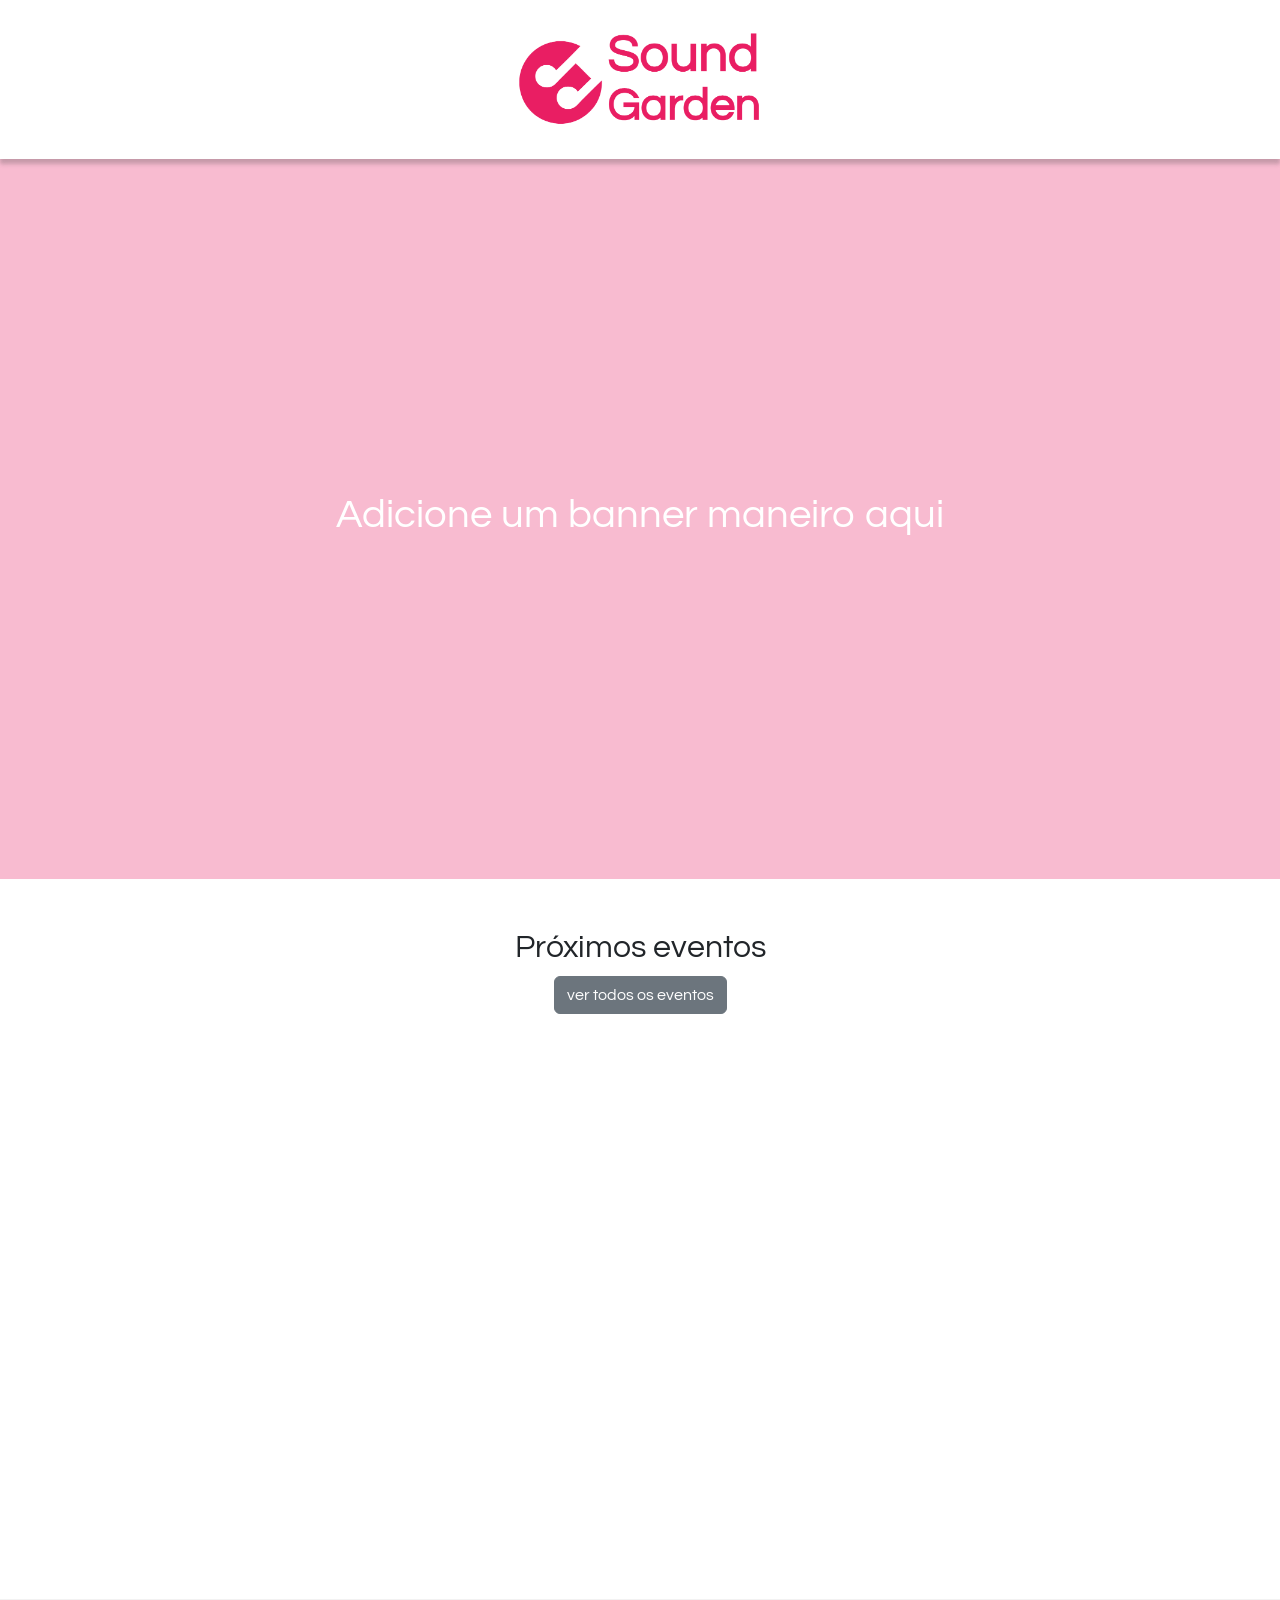
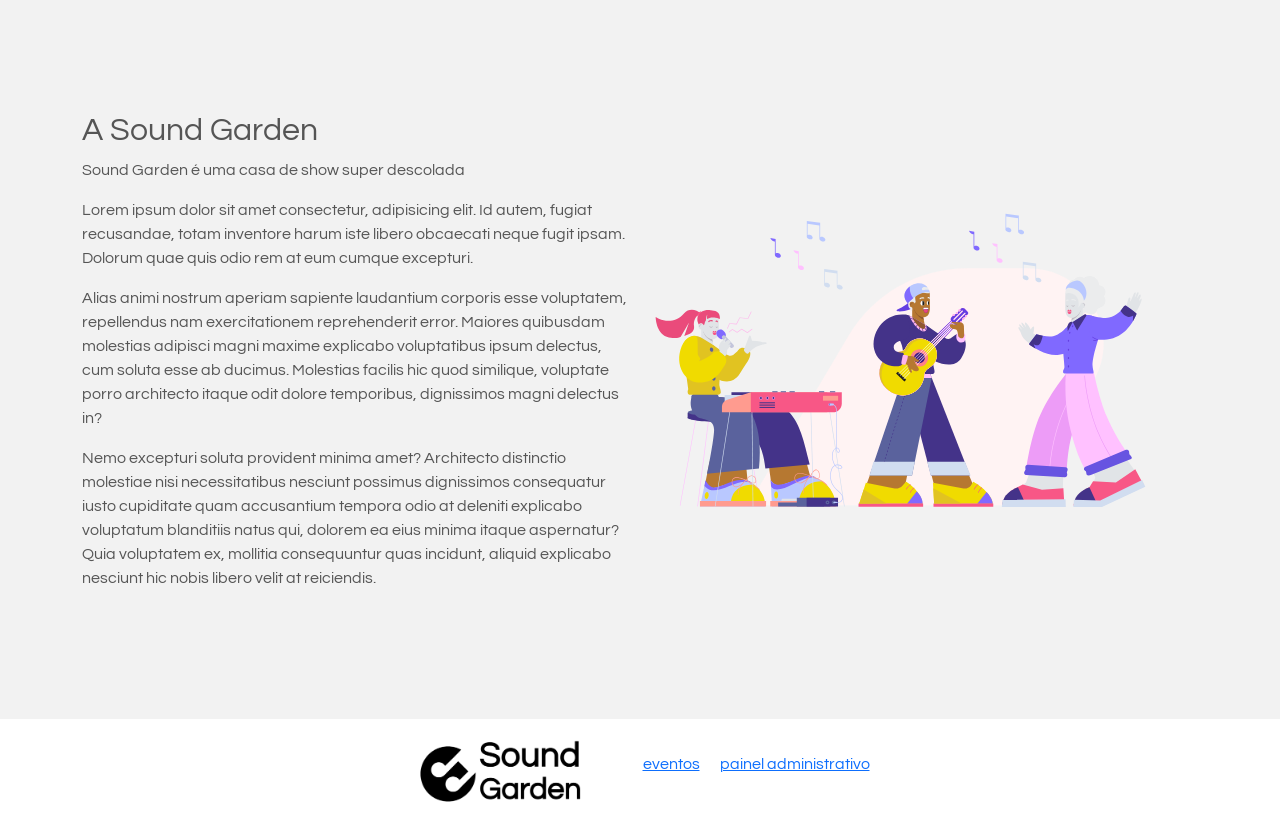
<file: index.html>
<!DOCTYPE html>
<html lang="en">

<!DOCTYPE html>
<html lang="en">

<head>
    <meta charset="UTF-8">
    <meta http-equiv="X-UA-Compatible" content="IE=edge">
    <meta name="viewport" content="width=device-width, initial-scale=1.0">
    <title>Sound Garden</title>
    <link href="https://cdn.jsdelivr.net/npm/bootstrap@5.0.2/dist/css/bootstrap.min.css" rel="stylesheet"
        integrity="sha384-EVSTQN3/azprG1Anm3QDgpJLIm9Nao0Yz1ztcQTwFspd3yD65VohhpuuCOmLASjC" crossorigin="anonymous">
    <link rel="stylesheet" href="css/style.css">   
    <link rel="stylesheet" href="css/modal.css">
</head>

<body>
    <header class=" d-flex justify-content-center align-items-center">
        <img src="img/Sound-logo (1).png" width="300" alt="">
    </header>
    <main>
        <section class="full d-flex justify-content-center align-items-center" style="background-color: #F8BBD0; color: #fff">
            <div class="text-center">
                <h1>Adicione um banner maneiro aqui</h1>
            </div>
        </section>
        <section class="full">
            <div class="container text-center">
                <h2>Próximos eventos</h2>
            </div>
            <div class="d-flex justify-content-center align-items-center flex-wrap" id="divEventos">
            </div>
            <div class="container text-center">
                <a href="eventos.html" class="btn btn-secondary">ver todos os eventos</a>
            </div>
        </section>
        <section class="full d-flex justify-content-center align-items-center"
            style="background-color: #f2f2f2; color: #555">
            <div class="container">
                <div class="row d-flex justify-content-center align-items-center">
                    <div class="col">
                        <h2>A Sound Garden</h2>

                        <p>Sound Garden é uma casa de show super descolada</p>

                        <p>Lorem ipsum dolor sit amet consectetur, adipisicing elit. Id autem, fugiat recusandae, totam
                            inventore harum iste libero obcaecati neque fugit ipsam. Dolorum quae quis odio rem at eum
                            cumque excepturi.</p>
                        <p>Alias animi nostrum aperiam sapiente laudantium
                            corporis esse voluptatem, repellendus nam exercitationem reprehenderit error. Maiores
                            quibusdam molestias adipisci magni maxime explicabo voluptatibus ipsum delectus, cum soluta
                            esse ab ducimus. Molestias facilis hic quod similique, voluptate porro architecto itaque
                            odit dolore temporibus, dignissimos magni delectus in?</p>
                        <p>Nemo excepturi soluta provident minima amet? Architecto
                            distinctio molestiae nisi necessitatibus nesciunt possimus dignissimos consequatur iusto
                            cupiditate quam accusantium tempora odio at deleniti explicabo voluptatum blanditiis natus
                            qui, dolorem ea eius minima itaque aspernatur? Quia voluptatem ex, mollitia consequuntur
                            quas incidunt, aliquid explicabo nesciunt hic nobis libero velit at reiciendis.</p>
                    </div>
                    <div class="col">
                        <img src="img/music.svg" width="500px">
                    </div>
                </div>
            </div>
        </section>
        
        <div class="modal" id="myModal" tabindex="-1" aria-labelledby="modal de reserva" aria-hidden="true">
            <div class="modal-dialog modal-dialog-centered">
                <div class="modal-content">
                    <div class="modal-header">
                        <button id="modal-home-fechar" type="button" class="btn-close" data-bs-dismiss="modal" aria-label="Close"></button>
                    </div>
                    <div class="modal-body">
                        <form id="reserva" class="col-12">
                            <input type="hidden" name="event_id" id="id" value="" />
                            <input type="hidden" name="number_tickets" value="1" />
                            <div class="mb-3">
                                <label for="nome" class="form-label">Nome</label>
                                <input type="text" class="form-control" id="nome" required aria-describedby="nome" name="owner_name" />
                            </div>
                            <div class="mb-3">
                                <label for="email" class="form-label">Email</label>
                                <input type="email" class="form-control" id="email" required aria-describedby="email" name="owner_email" />
                            </div>
                        </form>
                    </div>
                    <div class="modal-footer">
                        <button id="modal-home-cancelar" type="button" class="btn btn-secondary" data-bs-dismiss="modal">
                Cancelar
              </button>
                        <button type="submit" class="btn btn-primary" form="reserva">
                Confirmar
              </button>
                    </div>
                </div>
            </div>
        </div>

    </main>
    <footer>
        <div class="container d-flex justify-content-center align-items-center">
            <a href="#">
                <img src="img/Sound-logo-black (1).png" width="200px" alt="">
            </a>
            <nav>
                <ul>
                    <li>
                        <a href="eventos.html">eventos</a>
                    </li>
                    <li>
                        <a href="admin.html">painel administrativo</a>
                    </li>
                </ul>
            </nav>
        </div>
    </footer>
    <script src="js/script.js"></script>
    <script src="js/modal-home.js"></script>
</body>

</html>
</file>
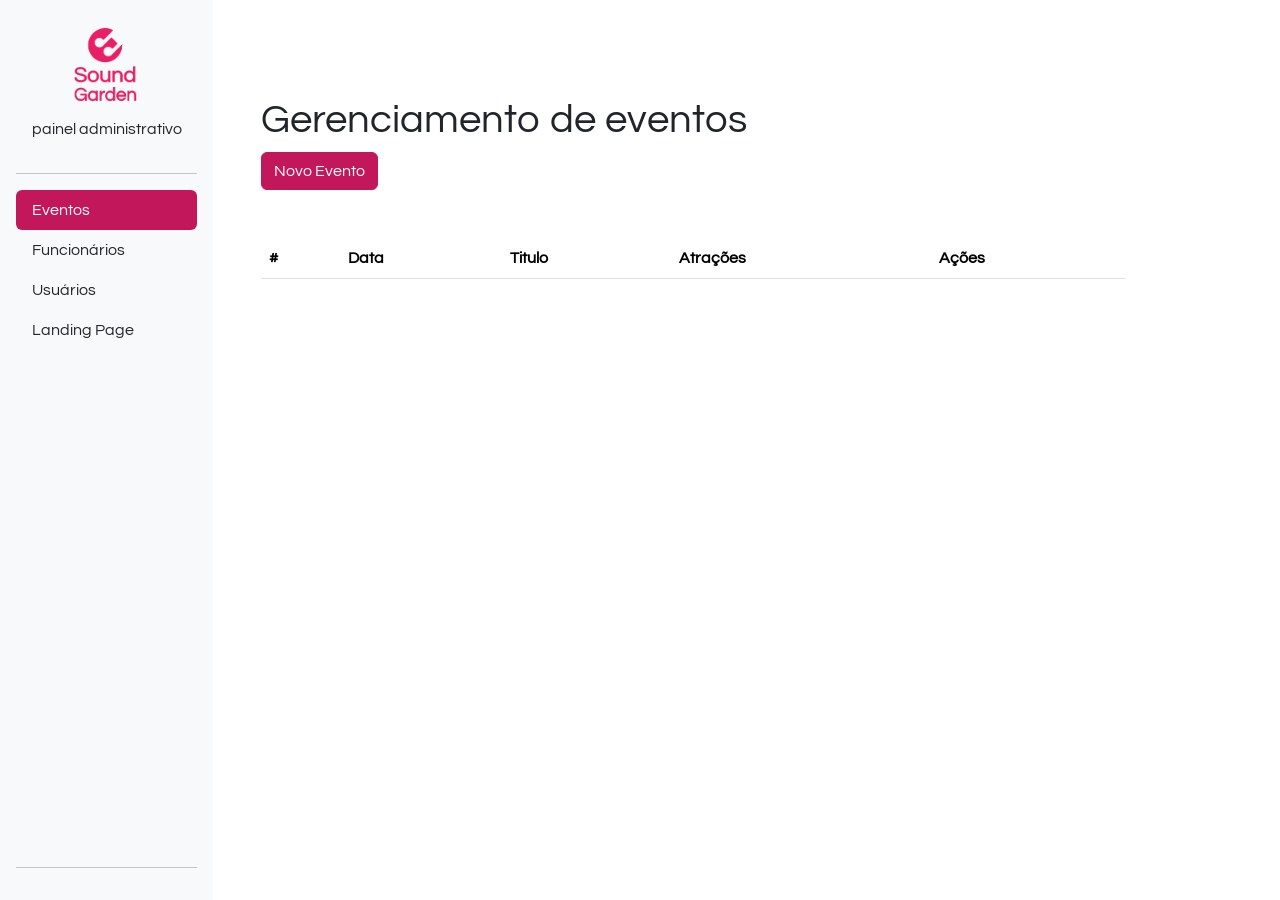
<file: admin.html>
<!DOCTYPE html>
<html lang="en">

<head>
    <meta charset="UTF-8">
    <meta http-equiv="X-UA-Compatible" content="IE=edge">
    <meta name="viewport" content="width=device-width, initial-scale=1.0">
    <title>Sound Gardens - Painel Administrativo</title>
    <link href="https://cdn.jsdelivr.net/npm/bootstrap@5.0.2/dist/css/bootstrap.min.css" rel="stylesheet"
        integrity="sha384-EVSTQN3/azprG1Anm3QDgpJLIm9Nao0Yz1ztcQTwFspd3yD65VohhpuuCOmLASjC" crossorigin="anonymous">   
    <link rel="stylesheet" href="css/style.css">
    <link rel="stylesheet" href="css/admin.css">
    <link rel="stylesheet" href="css/admin-modal.css">
</head>

<body>
    <div class="container-fluid">
        <div class="row">
            <aside id="aside-btn"class="d-flex flex-column flex-shrink-0 p-3 bg-light col-2">

                <a href="index.html" class="d-flex align-items-center mb-3 mb-md-0 me-md-auto link-dark text-decoration-none">
                    <svg class="bi me-2" width="40" height="32">
                        <use xlink:href="#bootstrap"></use>
                    </svg>
                    <div class="fs-4 px-5" id="div-btn">
                        <img src="img/Sound-logo.png" alt="Gama Lounge" class="img-responsive">
                    </div>
                </a>
                <p class="text-center">painel administrativo</p>
                <hr>
                <ul class="nav nav-pills flex-column mb-auto">
                    <li class="nav-item">
                        <a href="#" class="nav-link active" aria-current="page">
                            Eventos
                        </a>
                    </li>

                    <li>
                        <a href="#" class="nav-link link-dark">
                            Funcionários
                        </a>
                    </li>
                    <li>
                        <a href="#" class="nav-link link-dark">
                            Usuários
                        </a>
                    </li>
                    <li>
                        <a href="index.html" class="nav-link link-dark">
                            Landing Page
                        </a>
                    </li>
                </ul>
                <hr>

            </aside>
            <main class="col-9  p-5">
                <div class="my-5">
                    <h1>Gerenciamento de eventos</h1>

                    <a href="cadastro-evento.html" class="btn btn-primary">Novo Evento</a>
                </div>
                <div class="bd-example">
                    <table class="table">
                        <thead>
                            <tr>
                                <th scope="col">#</th>
                                <th scope="col">Data</th>
                                <th scope="col">Titulo</th>
                                <th id="row-attraction"scope="col">Atrações</th>
                                <th scope="col">Ações</th>
                            </tr>
                        </thead>
                        
                        <tbody id="tbody">
                        </tbody>

                    </table>
                </div>
                <div class="myModal">
                    <div class="modalContent">

                        <!-- <span class="close">&times;</span> -->
                        <span class="close">&times;</span>

                        <table class="table">
                            <thead id="thead-modal">
                                <tr>
                                    <th scope="col">#</th>
                                    <th scope="col">Nome</th>
                                    <th scope="col">Email</th>
                                    <th scope="col">Ingressos</th>
                                </tr>
                            </thead>
                            <tbody id="tbody-modal">
                                    
                            </tbody>
        
                        </table>

                </div>
                    </div>
            </main>
        </div>
    </div>
    <script src="https://cdn.jsdelivr.net/npm/bootstrap@5.0.2/dist/js/bootstrap.bundle.min.js"
        integrity="sha384-MrcW6ZMFYlzcLA8Nl+NtUVF0sA7MsXsP1UyJoMp4YLEuNSfAP+JcXn/tWtIaxVXM" crossorigin="anonymous">
    </script>
</body>
<script src="js/script.js"></script>
<script src="js/admin.js"></script>
</html>
</file>
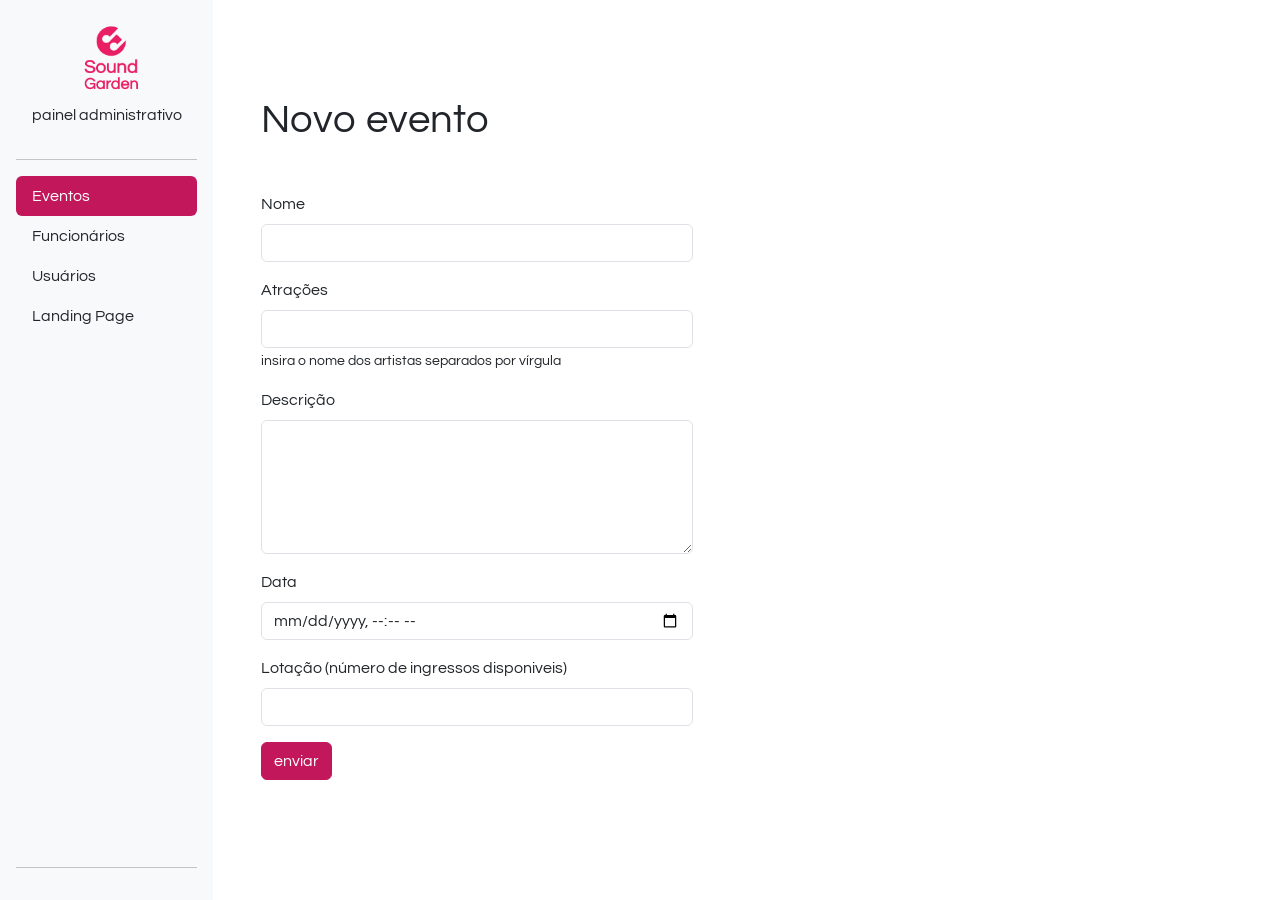
<file: cadastro-evento.html>
<!DOCTYPE html>
<html lang="en">

<head>
    <meta charset="UTF-8">
    <meta http-equiv="X-UA-Compatible" content="IE=edge">
    <meta name="viewport" content="width=device-width, initial-scale=1.0">
    <title>Sound Gardens - Painel Administrativo</title>

    <link href="https://cdn.jsdelivr.net/npm/bootstrap@5.0.2/dist/css/bootstrap.min.css" rel="stylesheet"
        integrity="sha384-EVSTQN3/azprG1Anm3QDgpJLIm9Nao0Yz1ztcQTwFspd3yD65VohhpuuCOmLASjC" crossorigin="anonymous">
    <link rel="stylesheet" href="css/style.css">
</head>

<body>
    <div class="container-fluid">
        <div class="row">
            <aside class="d-flex flex-column flex-shrink-0 p-3 bg-light col-2">

                <a href="/" class="d-flex align-items-center mb-3 mb-md-0 me-md-auto link-dark text-decoration-none">
                    <svg class="bi me-2" width="40" height="32">
                        <use xlink:href="#bootstrap"></use>
                    </svg>
                    <span class="fs-4 px-5">
                        <img src="img/Sound-logo.png" alt="Gama Lounge" class="img-responsive">
                    </span>
                </a>
                <p class="text-center">painel administrativo</p>
                <hr>
                <ul class="nav nav-pills flex-column mb-auto">
                    <li class="nav-item">
                        <a href="#" class="nav-link active" aria-current="page">
                            Eventos
                        </a>
                    </li>

                    <li>
                        <a href="#" class="nav-link link-dark">
                            Funcionários
                        </a>
                    </li>
                    <li>
                        <a href="#" class="nav-link link-dark">
                            Usuários
                        </a>
                    </li>
                    <li>
                        <a href="index.html" class="nav-link link-dark">
                            Landing Page
                        </a>
                    </li>
                </ul>
                <hr>

            </aside>
            <main class="col-9  p-5">
                <div class="my-5">
                    <h1>Novo evento</h1>

                </div>
                <div>
                    <!-- - cadastro de evento (nome, atrações, descrição, horário, data, numero de ingressos) -->
                    <form class="col-6">
                        <div class="mb-3">
                            <label for="nome" class="form-label">Nome</label>
                            <input type="text" class="form-control" id="nome" aria-describedby="nome">
                        </div>
                        <div class="mb-3">
                            <label for="atracoes" class="form-label">Atrações</label>
                            <input type="text" class="form-control" id="atracoes" aria-describedby="atracoes">
                            <small>insira o nome dos artistas separados por vírgula</small>
                        </div>
                        <div class="mb-3">
                            <label for="descricao" class="form-label">Descrição</label>
                            <textarea name="descricao" id="descricao" class="form-control" rows="5"></textarea>
                        </div>
                        <div class="mb-3">
                            <label for="data" class="form-label">Data</label>
                            <input type="datetime-local" name="data" id="data" class="form-control"
                                placeholder="00/00/00 00:00">
                        </div>
                        <div class="mb-3">
                            <label for="lotacao" class="form-label">Lotação (número de ingressos disponiveis)</label>
                            <input type="number" class="form-control" id="lotacao" aria-describedby="lotacao">
                        </div>
                        <button type="submit" class="btn btn-primary">enviar</button>
                    </form>
                </div>
            </main>
        </div>
    </div>
    <script src= "js/cadastroDeEventos.js">
    </script>
</body>

</html>
</file>
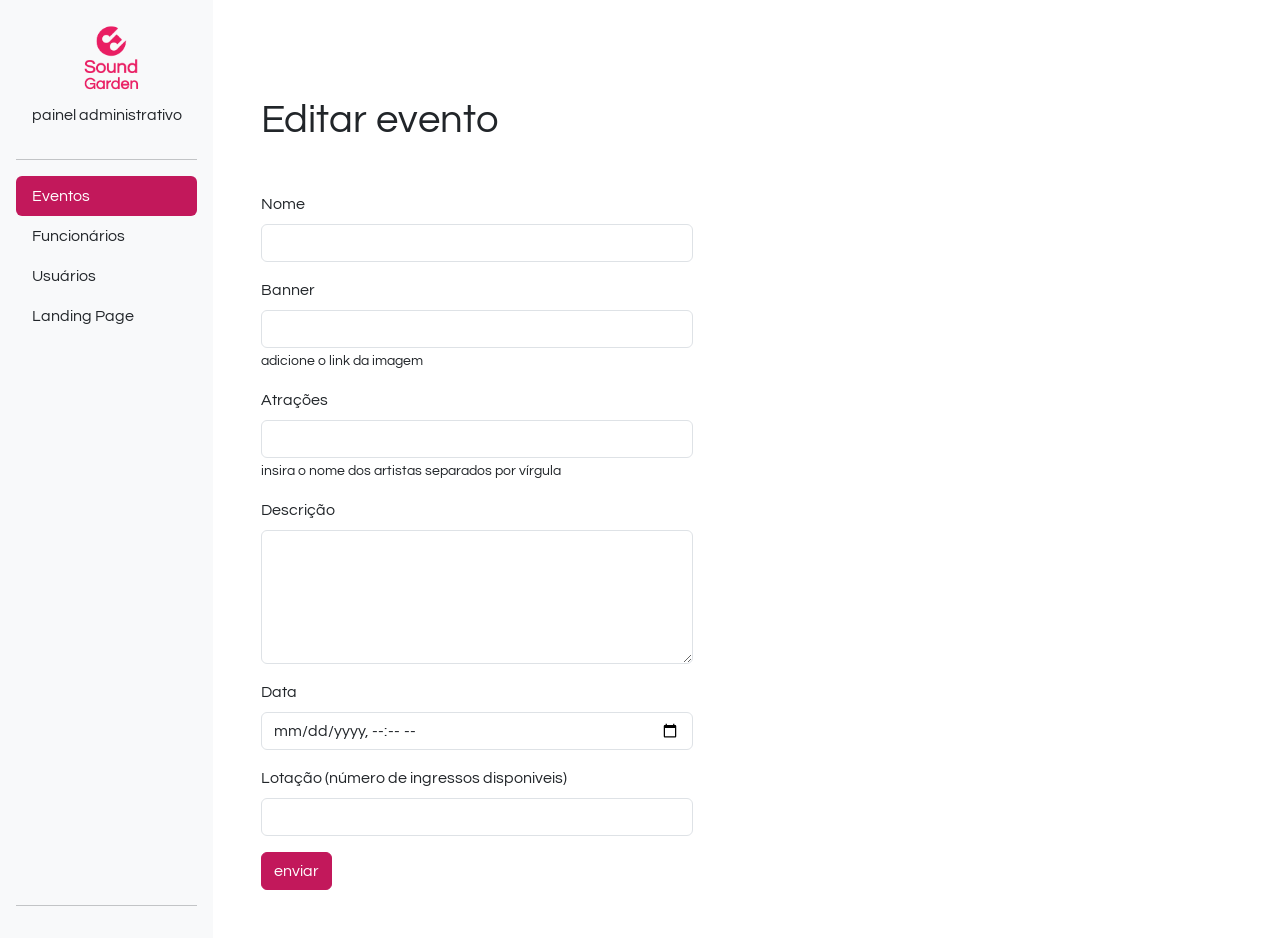
<file: editar-evento.html>
<!DOCTYPE html>
<html lang="en">

<head>
    <meta charset="UTF-8">
    <meta http-equiv="X-UA-Compatible" content="IE=edge">
    <meta name="viewport" content="width=device-width, initial-scale=1.0">
    <title>Sound Gardens - Painel Administrativo</title>

    <link href="https://cdn.jsdelivr.net/npm/bootstrap@5.0.2/dist/css/bootstrap.min.css" rel="stylesheet"
        integrity="sha384-EVSTQN3/azprG1Anm3QDgpJLIm9Nao0Yz1ztcQTwFspd3yD65VohhpuuCOmLASjC" crossorigin="anonymous">
    <link rel="stylesheet" href="css/style.css">
</head>

<body>
    <div class="container-fluid">
        <div class="row">
            <aside class="d-flex flex-column flex-shrink-0 p-3 bg-light col-2">

                <a href="/" class="d-flex align-items-center mb-3 mb-md-0 me-md-auto link-dark text-decoration-none">
                    <svg class="bi me-2" width="40" height="32">
                        <use xlink:href="#bootstrap"></use>
                    </svg>
                    <span class="fs-4 px-5">
                        <img src="img/Sound-logo.png" alt="Gama Lounge" class="img-responsive">
                    </span>
                </a>
                <p class="text-center">painel administrativo</p>
                <hr>
                <ul class="nav nav-pills flex-column mb-auto">
                    <li class="nav-item">
                        <a href="#" class="nav-link active" aria-current="page">
                            Eventos
                        </a>
                    </li>

                    <li>
                        <a href="#" class="nav-link link-dark">
                            Funcionários
                        </a>
                    </li>
                    <li>
                        <a href="#" class="nav-link link-dark">
                            Usuários
                        </a>
                    </li>
                    <li>
                        <a href="index.html" class="nav-link link-dark">
                            Landing Page
                        </a>
                    </li>
                </ul>
                <hr>

            </aside>
            <main class="col-9  p-5">
                <div class="my-5">
                    <h1>Editar evento</h1>
                </div>
                <div>
                    <!-- - cadastro de evento (nome, atrações, descrição, horário, data, numero de ingressos) -->
                    <form class="col-6">
                        <div class="mb-3">
                            <label for="nome" class="form-label">Nome</label>
                            <input type="text" class="form-control" id="nome" aria-describedby="nome">
                        </div>
                        <div class="mb-3">
                            <label for="banner" class="form-label">Banner</label>
                            <input type="text" class="form-control" id="banner" aria-describedby="banner">
                            <small>adicione o link da imagem</small>
                        </div>
                        <div class="mb-3">
                            <label for="atracoes" class="form-label">Atrações</label>
                            <input type="text" class="form-control" id="atracoes" aria-describedby="atracoes">
                            <small>insira o nome dos artistas separados por vírgula</small>
                        </div>
                        <div class="mb-3">
                            <label for="descricao" class="form-label">Descrição</label>
                            <textarea name="descricao" id="descricao" class="form-control" rows="5"></textarea>
                        </div>
                        <div class="mb-3">
                            <label for="data" class="form-label">Data</label>
                            <input type="datetime-local" name="data" id="data" class="form-control"
                                placeholder="00/00/00 00:00">
                        </div>
                        <div class="mb-3">
                            <label for="lotacao" class="form-label">Lotação (número de ingressos disponiveis)</label>
                            <input type="number" class="form-control" id="lotacao" aria-describedby="lotacao">
                        </div>
                        <button type="submit" class="btn btn-primary">enviar</button>
                    </form>
                </div>
            </main>
        </div>
    </div>
    <script src="js/editar-evento.js">
    </script>
</body>

</html>
</file>
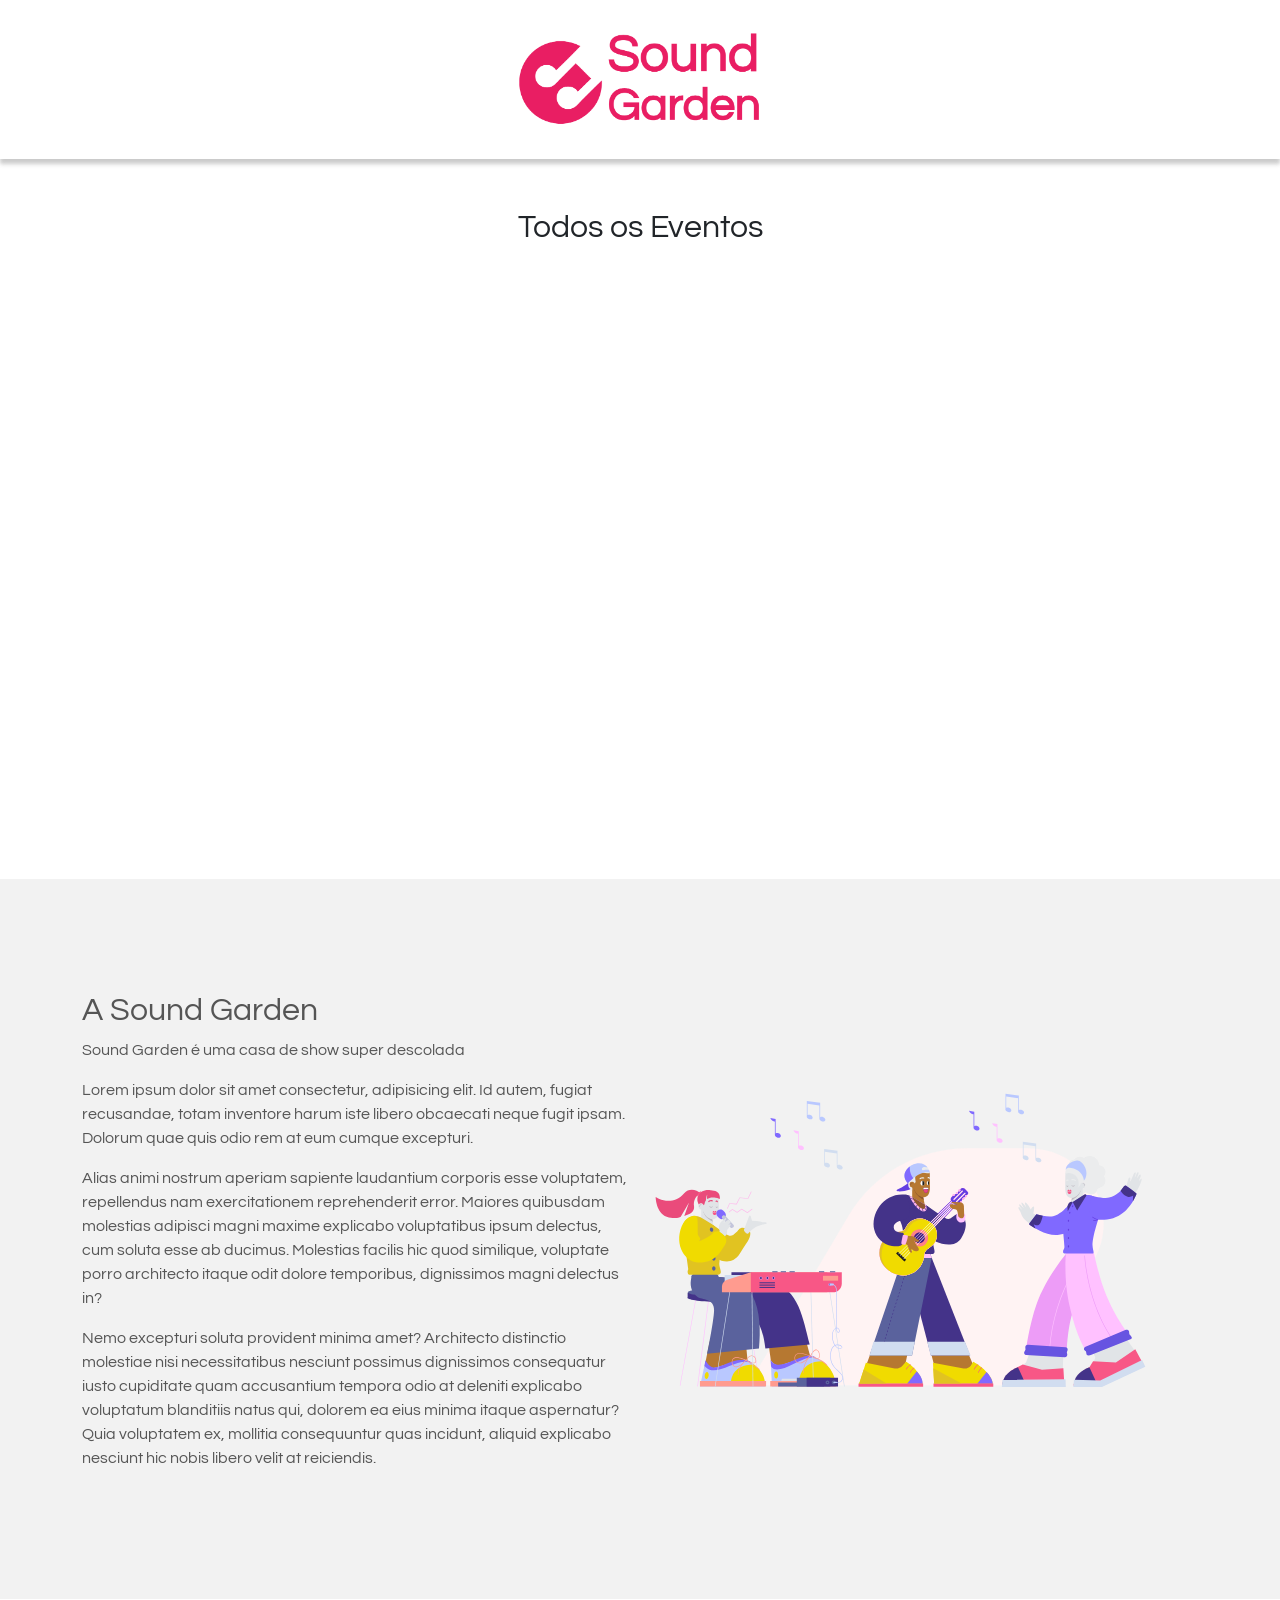
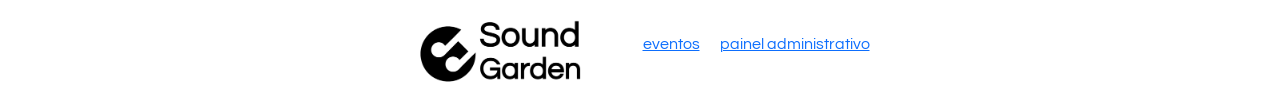
<file: eventos.html>
<!DOCTYPE html>
<html lang="en">

<head>
    <meta charset="UTF-8">
    <meta http-equiv="X-UA-Compatible" content="IE=edge">
    <meta name="viewport" content="width=device-width, initial-scale=1.0">
    <title>Sound Garden - Eventos</title>
    <link href="https://cdn.jsdelivr.net/npm/bootstrap@5.0.2/dist/css/bootstrap.min.css" rel="stylesheet"
        integrity="sha384-EVSTQN3/azprG1Anm3QDgpJLIm9Nao0Yz1ztcQTwFspd3yD65VohhpuuCOmLASjC" crossorigin="anonymous">
    <link rel="stylesheet" href="css/style.css">
    <link rel="stylesheet" href="css/modal.css">
</head>

<body>
    <header class=" d-flex justify-content-center align-items-center">
        <a href="index.html">
            <img src="img/Sound-logo (1).png" width="300" alt="">
        </a>
    </header>
    <main>
        <section class="full">
            <div class="container text-center">
                <h2>Todos os Eventos</h2>
            </div >
            <div class="d-flex justify-content-center align-items-center flex-wrap" id="divEventos">
            <!-- TODOS OS EVETOS VÃO SER LISTADOS AQUI-->
            </div>
        </section>
        <section class="full d-flex justify-content-center align-items-center"
            style="background-color: #f2f2f2; color: #555">
            <div class="container">
                <div class="row d-flex justify-content-center align-items-center">
                    <div class="col" id="teste">
                        <h2>A Sound Garden</h2>

                        <p>Sound Garden é uma casa de show super descolada</p>

                        <p>Lorem ipsum dolor sit amet consectetur, adipisicing elit. Id autem, fugiat recusandae, totam
                            inventore harum iste libero obcaecati neque fugit ipsam. Dolorum quae quis odio rem at eum
                            cumque excepturi.</p>
                        <p>Alias animi nostrum aperiam sapiente laudantium
                            corporis esse voluptatem, repellendus nam exercitationem reprehenderit error. Maiores
                            quibusdam molestias adipisci magni maxime explicabo voluptatibus ipsum delectus, cum soluta
                            esse ab ducimus. Molestias facilis hic quod similique, voluptate porro architecto itaque
                            odit dolore temporibus, dignissimos magni delectus in?</p>
                        <p>Nemo excepturi soluta provident minima amet? Architecto
                            distinctio molestiae nisi necessitatibus nesciunt possimus dignissimos consequatur iusto
                            cupiditate quam accusantium tempora odio at deleniti explicabo voluptatum blanditiis natus
                            qui, dolorem ea eius minima itaque aspernatur? Quia voluptatem ex, mollitia consequuntur
                            quas incidunt, aliquid explicabo nesciunt hic nobis libero velit at reiciendis.</p>
                    </div>
                    <div class="col">
                        <img src="img/music.svg" width="500px">
                    </div>
                </div>
            </div>
        </section>

        <div class="modal" id="myModal" tabindex="-1" aria-labelledby="modal de reserva" aria-hidden="true">
            <div class="modal-dialog modal-dialog-centered">
                <div class="modal-content">
                    <div class="modal-header">
                        <button id="modal-home-fechar" type="button" class="btn-close" data-bs-dismiss="modal" aria-label="Close"></button>
                    </div>
                    <div class="modal-body">
                        <form id="reserva" class="col-12">
                            <input type="hidden" name="event_id" id="id" value="" />
                            <input type="hidden" name="number_tickets" value="1" />
                            <div class="mb-3">
                                <label for="nome" class="form-label">Nome</label>
                                <input type="text" class="form-control" id="nome" required aria-describedby="nome" name="owner_name" />
                            </div>
                            <div class="mb-3">
                                <label for="email" class="form-label">Email</label>
                                <input type="email" class="form-control" id="email" required aria-describedby="email" name="owner_email" />
                            </div>
                        </form>
                    </div>
                    <div class="modal-footer">
                        <button id="modal-home-cancelar" type="button" class="btn btn-secondary" data-bs-dismiss="modal">
                Cancelar
              </button>
                        <button type="submit" class="btn btn-primary" form="reserva">
                Confirmar
              </button>
                    </div>
                </div>
            </div>
        </div>

    </main>
    <footer>
        <div class="container d-flex justify-content-center align-items-center">
            <a href="#">
                <img src="img/Sound-logo-black (1).png" width="200px" alt="">
            </a>
            <nav>
                <ul>
                    <li>
                        <a href="eventos.html">eventos</a>
                    </li>
                    <li>
                        <a href="admin.html">painel administrativo</a>
                    </li>
                </ul>
            </nav>
        </div>
    </footer>
    <script src="js/lista-eventos.js"></script>
    <script src="js/script.js"></script>
</body>

</html>
</file>
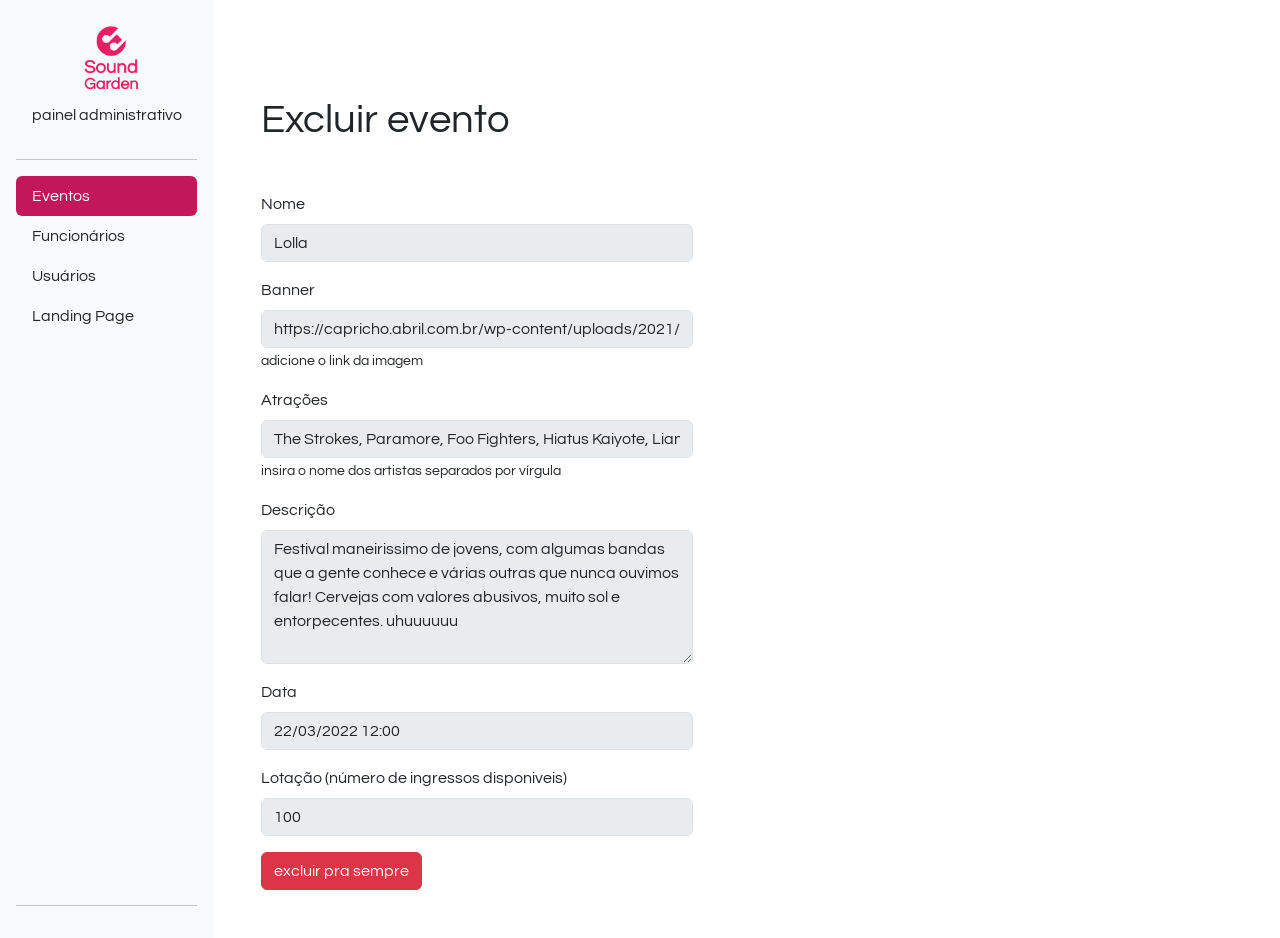
<file: excluir-evento.html>
<!DOCTYPE html>
<html lang="en">

<head>
    <meta charset="UTF-8">
    <meta http-equiv="X-UA-Compatible" content="IE=edge">
    <meta name="viewport" content="width=device-width, initial-scale=1.0">
    <title>Sound Gardens - Painel Administrativo</title>

    <link href="https://cdn.jsdelivr.net/npm/bootstrap@5.0.2/dist/css/bootstrap.min.css" rel="stylesheet"
        integrity="sha384-EVSTQN3/azprG1Anm3QDgpJLIm9Nao0Yz1ztcQTwFspd3yD65VohhpuuCOmLASjC" crossorigin="anonymous">
    <link rel="stylesheet" href="css/style.css">
</head>

<body>
    <div class="container-fluid">
        <div class="row">
            <aside class="d-flex flex-column flex-shrink-0 p-3 bg-light col-2">

                <a href="/" class="d-flex align-items-center mb-3 mb-md-0 me-md-auto link-dark text-decoration-none">
                    <svg class="bi me-2" width="40" height="32">
                        <use xlink:href="#bootstrap"></use>
                    </svg>
                    <span class="fs-4 px-5">
                        <img src="img/Sound-logo.png" alt="Gama Lounge" class="img-responsive">
                    </span>
                </a>
                <p class="text-center">painel administrativo</p>
                <hr>
                <ul class="nav nav-pills flex-column mb-auto">
                    <li class="nav-item">
                        <a href="#" class="nav-link active" aria-current="page">
                            Eventos
                        </a>
                    </li>

                    <li>
                        <a href="#" class="nav-link link-dark">
                            Funcionários
                        </a>
                    </li>
                    <li>
                        <a href="#" class="nav-link link-dark">
                            Usuários
                        </a>
                    </li>
                    <li>
                        <a href="index.html" class="nav-link link-dark">
                            Landing Page
                        </a>
                    </li>
                </ul>
                <hr>

            </aside>
            <main class="col-9  p-5">
                <div class="my-5">
                    <h1>Excluir evento</h1>
                </div>
                <div>
                    <!-- - cadastro de evento (nome, atrações, descrição, horário, data, numero de ingressos) -->
                    <form class="col-6" id="excluirEvento">
                        <div class="mb-3">
                            <label for="nome" class="form-label">Nome</label>
                            <input type="text" class="form-control" id="nome" aria-describedby="nome" value="Lolla"
                                disabled>
                        </div>
                        <div class="mb-3">
                            <label for="banner" class="form-label">Banner</label>
                            <input type="text" class="form-control" id="banner" aria-describedby="banner"
                                value="https://capricho.abril.com.br/wp-content/uploads/2021/11/lolla.jpg" disabled>
                            <small>adicione o link da imagem</small>
                        </div>
                        <div class="mb-3">
                            <label for="atracoes" class="form-label">Atrações</label>
                            <input type="text" class="form-control" id="atracoes" aria-describedby="atracoes"
                                value="The Strokes, Paramore, Foo Fighters, Hiatus Kaiyote, Lianne La Havas " disabled>
                            <small>insira o nome dos artistas separados por vírgula</small>
                        </div>
                        <div class="mb-3">
                            <label for="descricao" class="form-label">Descrição</label>
                            <textarea name="descricao" id="descricao" class="form-control" rows="5" disabled>Festival maneirissimo de jovens, com algumas bandas que a gente conhece e várias outras que nunca ouvimos falar! Cervejas com valores abusivos, muito sol e entorpecentes. uhuuuuuu
                            </textarea>
                        </div>
                        <div class="mb-3">
                            <label for="data" class="form-label">Data</label>
                            <input type="datetime" name="data" id="data" class="form-control"
                                placeholder="00/00/00 00:00" value="22/03/2022 12:00" disabled>
                        </div>
                        <div class="mb-3">
                            <label for="lotacao" class="form-label">Lotação (número de ingressos disponiveis)</label>
                            <input type="number" class="form-control" id="lotacao" aria-describedby="lotacao"
                                value="100" disabled>
                        </div>
                        <button type="submit" class="btn btn-danger">excluir pra sempre</button>
                    </form>
                </div>
            </main>
        </div>
    </div>
    <script src="js/excluir-evento.js"></script>
</body>

</html>
</file>
<file: css/style.css>
@import url('https://fonts.googleapis.com/css2?family=Questrial&display=swap');
body{
    font-family: 'Questrial', sans-serif;
}

.img-responsive {
    max-width: 100%;
}

header {
    position: relative;
    box-shadow: 0px 5px 4px 0px rgb(63 63 63 / 27%);
    width: 100%;
    background-color: #fff;
}
aside {
    min-height: 100vh;
}

.nav-pills .nav-link.active, .nav-pills .show>.nav-link {
    background-color: #C2185B;
}

.btn-primary{
    background-color: #C2185B;
    border-color: #C2185B;
}

main.login {
    width: 400px;
}

section.full{
    width: 100%;
    min-height: 80vh;
    padding: 50px 0;
}

article.evento {
    width: 350px;
}

footer nav ul{
    list-style: none;
    display: flex;
}

footer nav ul li  {
    padding: 10px;
}
</file>
<file: css/modal.css>
.modal {
    display: none;
    /* Hidden by default */
    position: fixed;
    /* Stay in place */
    z-index: 1;
    /* Sit on top */
    padding-top: 100px;
    /* Location of the box */
    left: 0;
    top: 0;
    width: 100%;
    /* Full width */
    height: 100%;
    /* Full height */
    overflow: auto;
    /* Enable scroll if needed */
    background-color: rgb(0, 0, 0);
    /* Fallback color */
    background-color: rgba(0, 0, 0, 0.4);
    /* Black w/ opacity */
}

.modal-content {
    background-color: #fefefe;
    margin: auto;
    padding: 20px;
    border: 1px solid #888;
    width: 80%;
    /* display: none; */
}

.close {
    color: #aaaaaa;
    float: right;
    font-size: 28px;
    font-weight: bold;
}

.close:hover,
.close:focus {
    color: #000;
    text-decoration: none;
    cursor: pointer;
}

#tbody-modal {
    overflow-y: scroll;

}
</file>
<file: css/admin.css>
#div-btn {
    margin-left: -25%;
}

.img-responsive {
    width: 100px;
}

aside>a {
    display: flex;
}

@media (max-width: 320px) {
    .row {
        display: flex;
        flex-direction: column;
    }
    .row aside {
        width: 100vw;
    }
    a.d-flex {
        width: 100% !important;
        display: flex !important;
        justify-content: center;
    }
    #div-btn {
        width: 100% !important;
        display: flex;
        justify-content: center;
        margin: 0 auto;
    }
    .bi {
        display: none;
    }
    .mb-3 {
        margin-bottom: 0 !important;
    }
    aside {
        min-height: 0;
    }
    .p-5 {
        padding: 0 !important;
    }
    .col-9 {
        flex: 0 0 auto;
        width: 100%;
    }
    .my-5 {
        margin-top: 30px !important;
        margin-bottom: 30px !important;
    }
    .my-5>h1:nth-child(1),
    .btn-primary {
        margin-left: 30px;
    }
    .bd-example>table:nth-child(1)>thead:nth-child(1)>tr:nth-child(1)>th:nth-child(1),
    .bd-example>table:nth-child(1)>thead:nth-child(1)>tr:nth-child(1)>th:nth-child(5),
    #row-attraction {
        display: none;
    }
    #tbody tr th {
        width: 320px !important;
        opacity: 50%;
        text-align: center;
        border: 0px;
    }
    #tbody,
    .table>thead,
    .bd-example>table:nth-child(1)>thead:nth-child(1)>tr:nth-child(1),
    #tbody tr {
        width: 320px !important;
        display: inline-block;
    }
    .bd-example>table:nth-child(1)>thead:nth-child(1)>tr:nth-child(1)>th:nth-child(2),
    th:nth-child(3) {
        width: 180px !important;
    }
    #tbody tr {
        display: flex;
        flex-wrap: wrap;
        padding: 15px 10px 15px 0;
        border-bottom: 1px solid #000;
        align-items: center;
    }
    #tbody tr td {
        width: 145px !important;
        padding: 0 !important;
        border: 0px;
        margin-left: 10px !important;
    }
    #tbody>tr>td:nth-child(5) {
        width: 320px !important;
        padding: 0 !important;
        border: 0px;
        margin-left: 0 !important;
        justify-content: center;
        display: flex;
        margin-top: 15px;
    }
}

@media (min-width: 321px) and (max-width: 375px) {
    .img-responsive {
        width: 130px;
    }
    .row {
        display: flex;
        flex-direction: column;
    }
    .row aside {
        width: 100vw;
    }
    a.d-flex {
        width: 100% !important;
        display: flex !important;
        justify-content: center;
    }
    #div-btn {
        width: 100% !important;
        display: flex;
        justify-content: center;
        margin: 0 auto;
    }
    .bi {
        display: none;
    }
    .mb-3 {
        margin-bottom: 0 !important;
    }
    aside {
        min-height: 0;
    }
    .p-5 {
        padding: 0 !important;
    }
    .col-9 {
        flex: 0 0 auto;
        width: 100%;
    }
    .my-5 {
        margin-top: 30px !important;
        margin-bottom: 30px !important;
    }
    .my-5>h1:nth-child(1),
    .btn-primary {
        width: 300px;
        margin-left: 30px;
    }
    .bd-example>table:nth-child(1)>thead:nth-child(1)>tr:nth-child(1)>th:nth-child(1),
    .bd-example>table:nth-child(1)>thead:nth-child(1)>tr:nth-child(1)>th:nth-child(5),
    #row-attraction {
        display: none;
    }
    #tbody tr th {
        width: 375px !important;
        opacity: 50%;
        text-align: center;
        border: 0px;
    }
    #tbody,
    .table>thead,
    .bd-example>table:nth-child(1)>thead:nth-child(1)>tr:nth-child(1),
    #tbody tr {
        width: 375px !important;
        display: inline-block;
    }
    .bd-example>table:nth-child(1)>thead:nth-child(1)>tr:nth-child(1)>th:nth-child(2),
    th:nth-child(3) {
        width: 187.5px !important;
    }
    #tbody tr {
        display: flex;
        flex-wrap: wrap;
        padding: 15px 10px 15px 0;
        border-bottom: 1px solid #000;
        align-items: center;
    }
    #tbody tr td {
        width: 167.5px !important;
        padding: 0 !important;
        border: 0px;
        margin-left: 10px !important;
    }
    #tbody>tr>td:nth-child(5) {
        width: 375px !important;
        padding: 0 !important;
        border: 0px;
        margin-left: 0 !important;
        justify-content: center;
        display: flex;
        margin-top: 15px;
    }
}

@media (min-width: 376px) and (max-width: 425px) {
    .img-responsive {
        width: 130px;
    }
    .row {
        display: flex;
        flex-direction: column;
    }
    .row aside {
        width: 100vw;
    }
    a.d-flex {
        width: 100% !important;
        display: flex !important;
        justify-content: center;
    }
    #div-btn {
        width: 100% !important;
        display: flex;
        justify-content: center;
        margin: 0 auto;
    }
    .bi {
        display: none;
    }
    .mb-3 {
        margin-bottom: 0 !important;
    }
    aside {
        min-height: 0;
    }
    .p-5 {
        padding: 0 !important;
    }
    .col-9 {
        flex: 0 0 auto;
        width: 100%;
    }
    .my-5 {
        margin-top: 30px !important;
        margin-bottom: 30px !important;
    }
    .my-5>h1:nth-child(1),
    .btn-primary {
        width: 300px;
        margin-left: 30px;
    }
    .bd-example>table:nth-child(1)>thead:nth-child(1)>tr:nth-child(1)>th:nth-child(1),
    .bd-example>table:nth-child(1)>thead:nth-child(1)>tr:nth-child(1)>th:nth-child(5),
    #row-attraction {
        display: none;
    }
    #tbody tr th {
        width: 425px !important;
        opacity: 50%;
        text-align: center;
        border: 0px;
    }
    #tbody,
    .table>thead,
    .bd-example>table:nth-child(1)>thead:nth-child(1)>tr:nth-child(1),
    #tbody tr {
        width: 425px !important;
        display: inline-block;
    }
    .bd-example>table:nth-child(1)>thead:nth-child(1)>tr:nth-child(1)>th:nth-child(2),
    th:nth-child(3) {
        width: 212.5px !important;
    }
    #tbody tr {
        display: flex;
        flex-wrap: wrap;
        padding: 15px 10px 15px 0;
        border-bottom: 1px solid #000;
        align-items: center;
    }
    #tbody tr td {
        width: 197.5px !important;
        padding: 0 !important;
        border: 0px;
        margin-left: 10px !important;
    }
    #tbody>tr>td:nth-child(5) {
        width: 425px !important;
        padding: 0 !important;
        border: 0px;
        margin-left: 0 !important;
        justify-content: center;
        display: flex;
        margin-top: 15px;
    }
}

@media (min-width: 426px) and (max-width: 768px) {
    .img-responsive {
        width: 130px;
    }
    .row {
        display: flex;
        flex-direction: column;
    }
    .row aside {
        width: 100vw;
    }
    a.d-flex {
        width: 100% !important;
        display: flex !important;
        justify-content: center;
    }
    #div-btn {
        width: 100% !important;
        display: flex;
        justify-content: center;
        margin: 0 auto;
    }
    .bi {
        display: none;
    }
    .mb-3 {
        margin-bottom: 0 !important;
    }
    aside {
        min-height: 0;
    }
    .p-5 {
        padding: 0 !important;
    }
    .col-9 {
        flex: 0 0 auto;
        width: 100%;
    }
    .my-5 {
        margin-top: 30px !important;
        margin-bottom: 30px !important;
    }
    .my-5>h1:nth-child(1),
    .btn-primary {
        width: 300px;
        margin-left: 30px;
    }
    #row-attraction {
        display: none;
    }
}

@media only screen and (max-device-width: 1000px) {
    #div-btn {
        margin-left: -35%;
    }
}

@media only screen and (max-device-width: 875px) {
    #div-btn {
        margin-left: 120%;
    }
    #aside-btn {
        text-align: center;
        width: 100%;
        height: 200px;
    }
    main {
        margin-left: 10%;
    }
}

@media only screen and (max-device-width: 768px) {
    #div-btn {
        margin-left: 30%;
    }
}

@media only screen and (max-device-width: 480px) {
    .row-attraction {
        display: none;
    }
    main {
        margin: 0;
        padding: 0;
    }
    #row-attraction {
        display: none;
    }
}
</file>
<file: css/admin-modal.css>
.myModal {
    display: none;
    position: fixed;
    z-index: 1;
    padding-top: 100px;
    left: 0;
    top: 0;
    width: 100%;
    height: 100%;
    overflow: auto;
    background-color: rgb(0, 0, 0);
    background-color: rgba(0, 0, 0, 0.4);
}

/* Modal Content */
.modalContent {
    background-color: #fefefe;
    margin: auto;
    padding: 20px;
    border: 1px solid #888;
    width: 80%;
}

/* The Close Button */
.close {
    color: #aaaaaa;
    float: right;
    font-size: 25px;
    font-weight: bold;
    margin: 0;
}

.close:hover,
.close:focus {
    color: #000;
    text-decoration: none;
    cursor: pointer;
}
</file>
